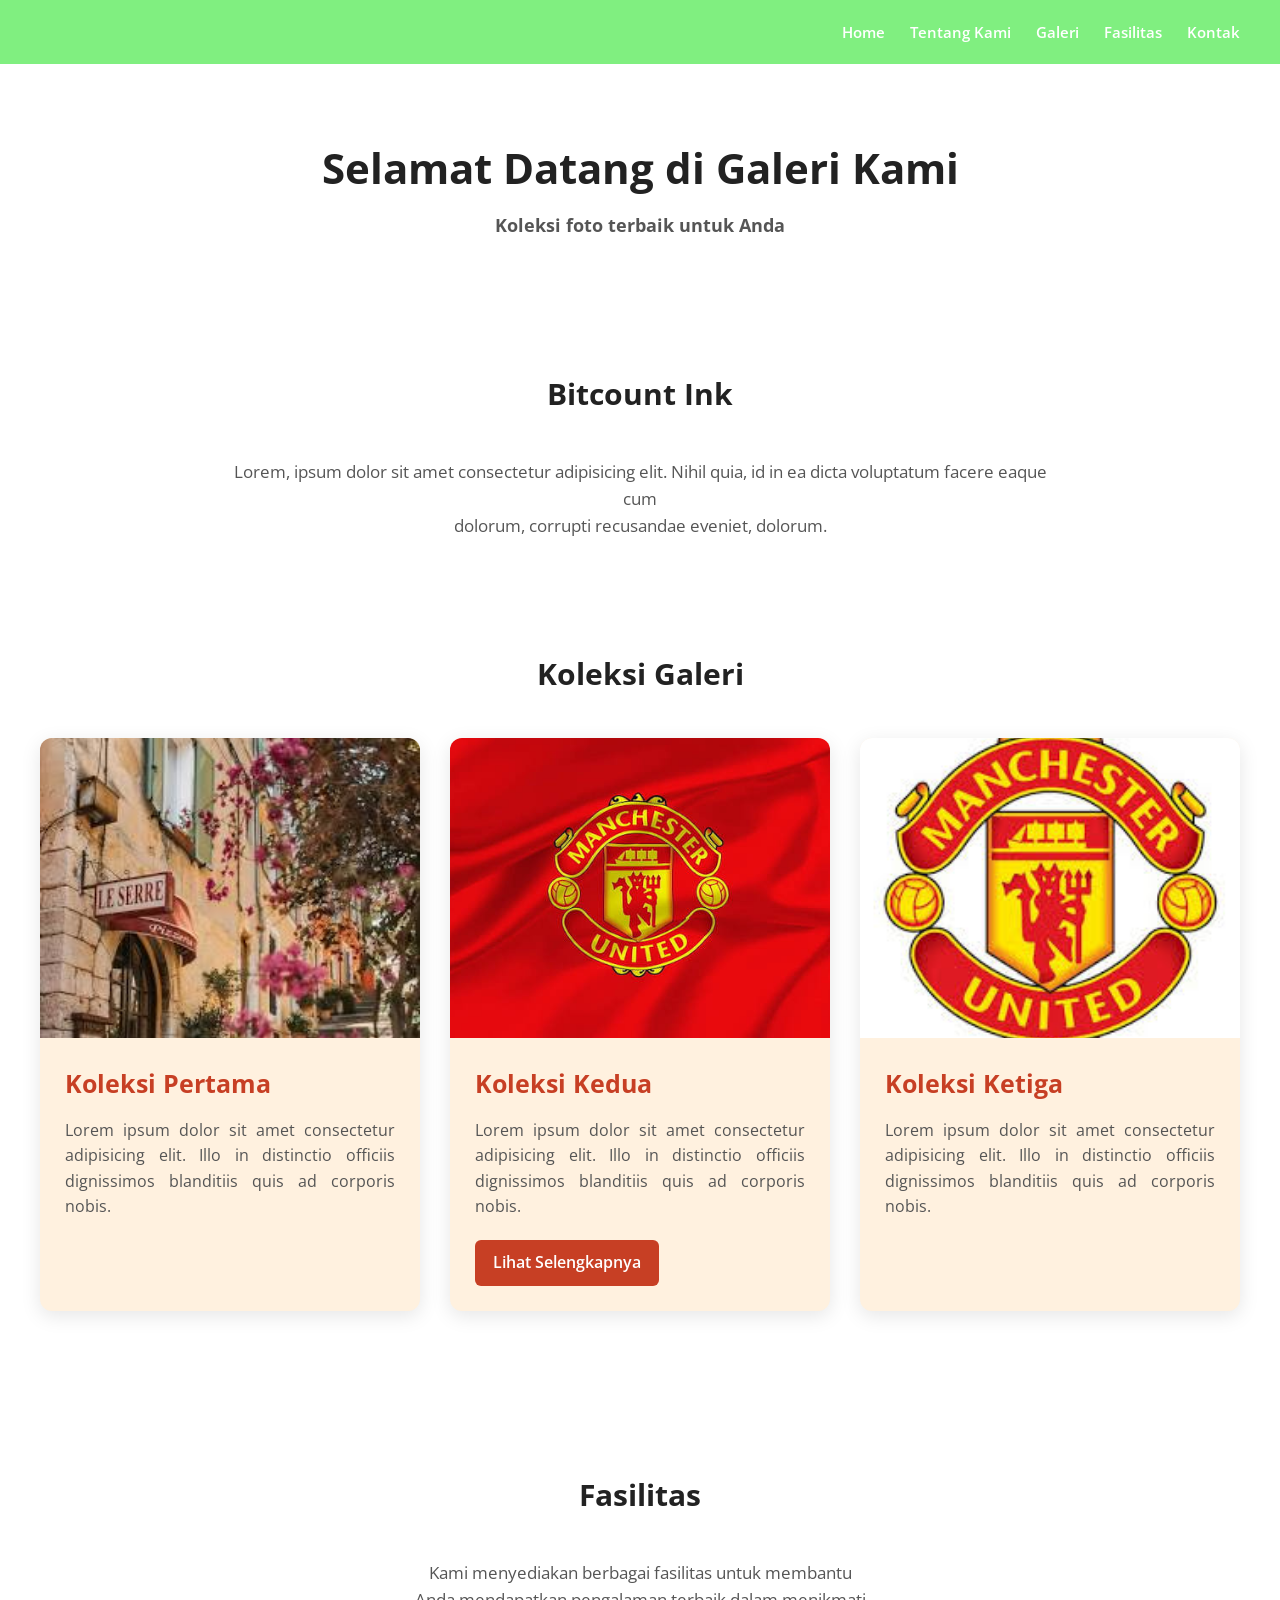
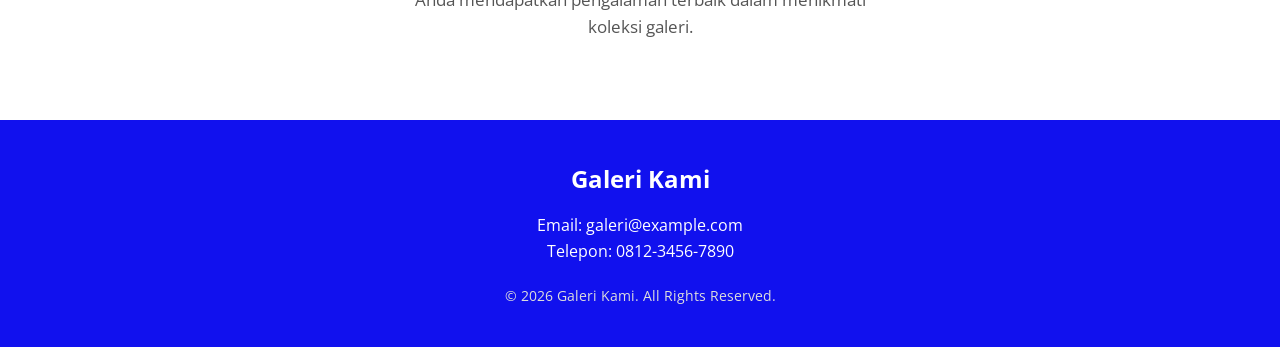
<file: index.html>
<!DOCTYPE html>
<html lang="en">
<head>
    <meta charset="UTF-8">
    <meta name="viewport" content="width=device-width, initial-scale=1.0">
    <title>Galeri Kami</title>
    <link rel="stylesheet" href="style.css">
</head>
<body>

    <!-- HEADER & NAVIGASI -->
    <header class="site-header">
        <nav class="navigation">
            <a href="#home" class="navigation-link">Home</a>
            <a href="#tentang" class="navigation-link">Tentang Kami</a>
            <a href="#galeri" class="navigation-link">Galeri</a>
            <a href="#fasilitas" class="navigation-link">Fasilitas</a>
            <a href="#kontak" class="navigation-link">Kontak</a>
        </nav>
    </header>

    <!-- MAIN CONTENT -->
    <main>

        <!-- HERO / HOME -->
        <section id="home" class="hero-section">
            <h1 class="hero-title">
                Selamat Datang di Galeri Kami
            </h1>
            <p class="hero-description">
                <strong>Koleksi foto terbaik untuk Anda</strong>
            </p>
        </section>

        <!-- TENTANG KAMI -->
        <section id="tentang" class="information-section">
            <h2 class="section-title">
                Bitcount Ink
            </h2>
            <p class="section-description">
                Lorem, ipsum dolor sit amet consectetur adipisicing elit. Nihil quia, id in ea dicta voluptatum facere eaque cum <br> dolorum, corrupti recusandae eveniet, dolorum.
            </p>
        </section>

        <!-- GALERI -->
        <section id="galeri" class="gallery-section">
            <h2 class="section-title">
                Koleksi Galeri
            </h2>

            <div class="gallery-container">

                <!-- ARTICLE 1 -->
                <article class="gallery-card">
                    <img 
                        src="images.jpg" 
                        alt="Koleksi foto galeri pertama"
                        class="gallery-image"
                    >
                    <div class="card-content">
                        <h3 class="card-title">
                            Koleksi Pertama
                        </h3>
                        <p class="card-description">
                            Lorem ipsum dolor sit amet consectetur 
                            adipisicing elit. Illo in distinctio 
                            officiis dignissimos blanditiis quis ad 
                            corporis nobis.
                        </p>
                    </div>
                </article>

                <!-- ARTICLE 2 -->
                <article class="gallery-card">
                    <img 
                        src="poto2.jpg" 
                        alt="Koleksi foto galeri kedua"
                        class="gallery-image"
                    >
                    <div class="card-content">
                        <h3 class="card-title">
                            Koleksi Kedua
                        </h3>
                        <p class="card-description">
                            Lorem ipsum dolor sit amet consectetur 
                            adipisicing elit. Illo in distinctio 
                            officiis dignissimos blanditiis quis ad 
                            corporis nobis.
                        </p>
                        <a href="#fasilitas" class="card-link">
                            Lihat Selengkapnya
                        </a>
                    </div>
                </article>

                <!-- ARTICLE 3 -->
                <article class="gallery-card">
                    <img 
                        src="poto.jpg" 
                        alt="Koleksi foto galeri ketiga"
                        class="gallery-image"
                    >
                    <div class="card-content">
                        <h3 class="card-title">
                            Koleksi Ketiga
                        </h3>
                        <p class="card-description">
                            Lorem ipsum dolor sit amet consectetur 
                            adipisicing elit. Illo in distinctio 
                            officiis dignissimos blanditiis quis ad 
                            corporis nobis.
                        </p>
                    </div>
                </article>

            </div>
        </section>

        <!-- FASILITAS -->
        <section id="fasilitas" class="information-section">
            <h2 class="section-title">
                Fasilitas
            </h2>
            <p class="section-description">
                Kami menyediakan berbagai fasilitas untuk membantu <br>
                Anda mendapatkan pengalaman terbaik dalam menikmati <br>
                koleksi galeri.
            </p>
        </section>

    </main>

    <!-- FOOTER / KONTAK -->
    <footer id="kontak" class="site-footer">
        <div class="footer-content">
            <h2 class="footer-title">
                Galeri Kami
            </h2>
            <p>
                Email: galeri@example.com
            </p>
            <p>
                Telepon: 0812-3456-7890
            </p>
            <p class="copyright">
                &copy; 2026 Galeri Kami. All Rights Reserved.
            </p>
        </div>
    </footer>

</body>
</html>
</file>
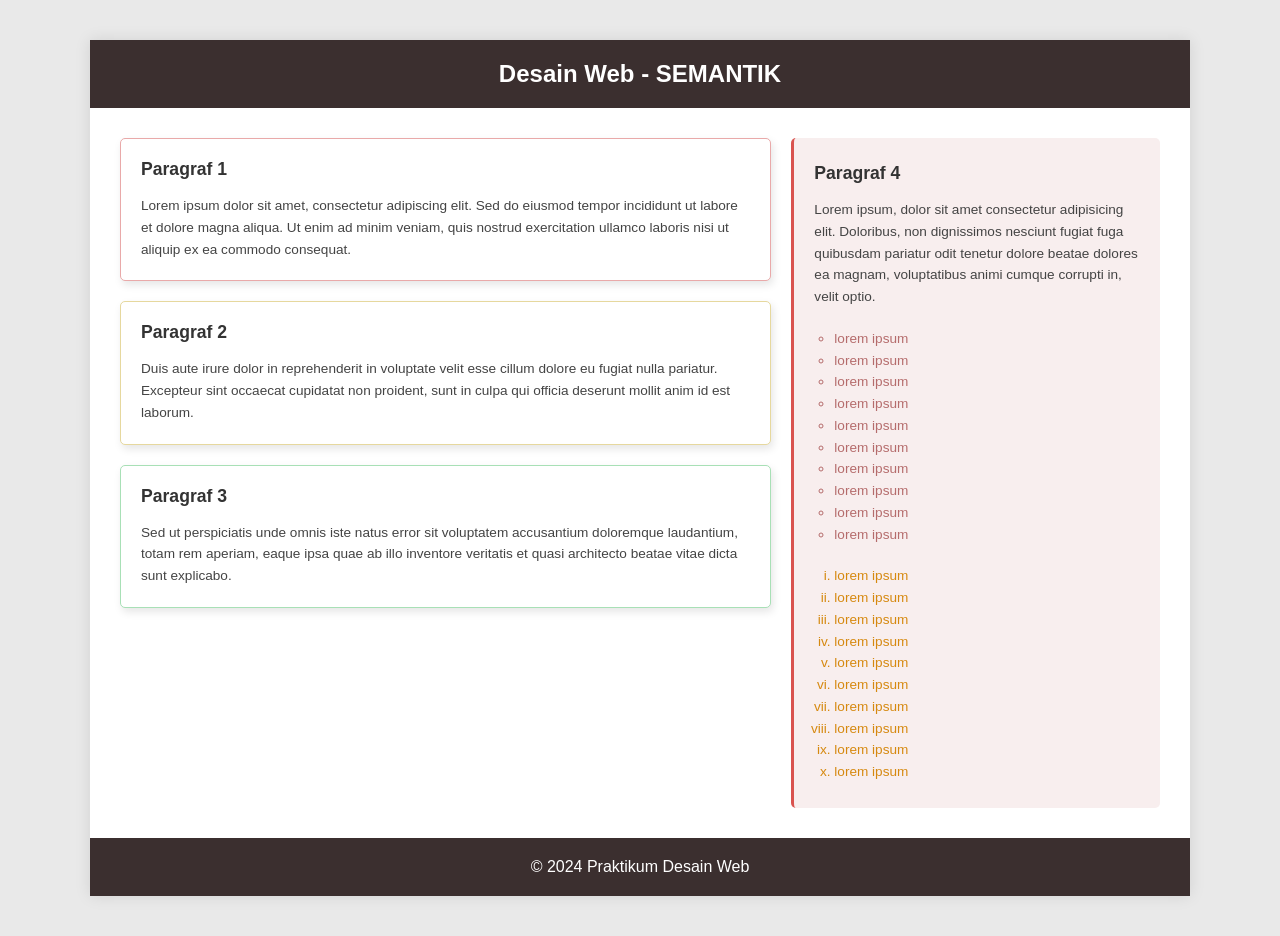
<file: index2.html>
<!DOCTYPE html>
<html lang="id">
<head>
    <meta charset="UTF-8">
    <meta name="viewport" content="width=device-width, initial-scale=1.0">
    <title>Desain Web - SEMANTIK</title>
    <!-- Menghubungkan ke file CSS -->
    <link rel="stylesheet" href="style2.css">
</head>
<body>

    <div class="wrapper">
        
        <!-- HEADER SEMANTIK -->
        <header>
            <h2>Desain Web - SEMANTIK</h2>
        </header>

        <!-- KONTEN UTAMA -->
        <main>
            
            <!-- SECTION KIRI -->
            <section class="content-section">
                
                <article class="card card-red">
                    <h2>Paragraf 1</h2>
                    <p>Lorem ipsum dolor sit amet, consectetur adipiscing elit. Sed do eiusmod tempor incididunt ut labore et dolore magna aliqua. Ut enim ad minim veniam, quis nostrud exercitation ullamco laboris nisi ut aliquip ex ea commodo consequat.</p>
                </article>

                <article class="card card-yellow">
                    <h2>Paragraf 2</h2>
                    <p>Duis aute irure dolor in reprehenderit in voluptate velit esse cillum dolore eu fugiat nulla pariatur. Excepteur sint occaecat cupidatat non proident, sunt in culpa qui officia deserunt mollit anim id est laborum.</p>
                </article>

                <article class="card card-green">
                    <h2>Paragraf 3</h2>
                    <p>Sed ut perspiciatis unde omnis iste natus error sit voluptatem accusantium doloremque laudantium, totam rem aperiam, eaque ipsa quae ab illo inventore veritatis et quasi architecto beatae vitae dicta sunt explicabo.</p>
                </article>

            </section>

            <!-- ASIDE / SIDEBAR KANAN -->
            <aside>
                <h2>Paragraf 4</h2>
                <p>Lorem ipsum, dolor sit amet consectetur adipisicing elit. Doloribus, non dignissimos nesciunt fugiat fuga quibusdam pariatur odit tenetur dolore beatae dolores ea magnam, voluptatibus animi cumque corrupti in, velit optio.</p>

                <ul>
                    <li>lorem ipsum</li>
                    <li>lorem ipsum</li>
                    <li>lorem ipsum</li>
                    <li>lorem ipsum</li>
                    <li>lorem ipsum</li>
                    <li>lorem ipsum</li>
                    <li>lorem ipsum</li>
                    <li>lorem ipsum</li>
                    <li>lorem ipsum</li>
                    <li>lorem ipsum</li>
                </ul>

                <ol>
                    <li>lorem ipsum</li>
                    <li>lorem ipsum</li>
                    <li>lorem ipsum</li>
                    <li>lorem ipsum</li>
                    <li>lorem ipsum</li>
                    <li>lorem ipsum</li>
                    <li>lorem ipsum</li>
                    <li>lorem ipsum</li>
                    <li>lorem ipsum</li>
                    <li>lorem ipsum</li>
                </ol>
            </aside>

        </main>

        <!-- FOOTER SEMANTIK -->
        <footer>
            <p>&copy; 2024 Praktikum Desain Web</p>
        </footer>

    </div>

</body>
</html>
</file>
<file: style.css>
/* ================================
   GOOGLE FONT
================================ */

@import url('https://fonts.googleapis.com/css2?family=Open+Sans:wght@400;500;600;700&display=swap');


/* ================================
   RESET
================================ */

* {
    margin: 0;
    padding: 0;
    box-sizing: border-box;
}


/* ================================
   BODY
================================ */

body {
    font-family: "Open Sans", sans-serif;
    background-color: #ffffff;
    color: #222222;
    line-height: 1.6;
}


/* ================================
   HEADER
================================ */

.site-header {
    background-color: #80ef80;
    padding: 20px 40px;

    position: sticky;
    top: 0;
    z-index: 1000;
}


/* ================================
   NAVIGATION
================================ */

.navigation {
    display: flex;
    justify-content: flex-end;
    align-items: center;
    gap: 25px;
}

.navigation-link {
    color: white;
    text-decoration: none;
    font-size: 15px;
    font-weight: 600;

    transition: 0.3s;
}

.navigation-link:hover {
    color: #ffd166;
}


/* ================================
   HERO
================================ */

.hero-section {
    text-align: center;
    padding: 70px 20px 50px;
}

.hero-title {
    font-size: 42px;
    margin-bottom: 10px;
}

.hero-description {
    font-size: 18px;
    color: #555555;
}


/* ================================
   GALLERY
================================ */

.gallery-section {
    padding: 30px 40px 80px;
}

.section-title {
    text-align: center;
    font-size: 30px;
    margin-bottom: 40px;
}


/* ================================
   GALLERY CONTAINER
================================ */

.gallery-container {
    max-width: 1300px;
    margin: 0 auto;

    display: flex;
    justify-content: center;
    gap: 30px;

    flex-wrap: wrap;
}


/* ================================
   GALLERY CARD
================================ */

.gallery-card {
    width: 380px;
    background-color: #fff1df;

    border-radius: 12px;
    overflow: hidden;

    box-shadow: 0 5px 20px rgba(0, 0, 0, 0.1);

    transition: transform 0.3s ease,
                box-shadow 0.3s ease;

    animation: fade-in linear;
    animation-timeline: view();
    animation-range: entry 0% cover 30%;
}

.gallery-card:hover {
    transform: translateY(-10px);

    box-shadow: 0 10px 30px rgba(0, 0, 0, 0.15);
}


/* ================================
   IMAGE
================================ */

.gallery-image {
    width: 100%;
    height: 300px;

    object-fit: cover;
    display: block;
}


/* ================================
   CARD CONTENT
================================ */

.card-content {
    padding: 25px;
}

.card-title {
    color: #c73f24;
    font-size: 25px;
    margin-bottom: 15px;
}

.card-description {
    color: #555555;
    text-align: justify;
    margin-bottom: 20px;
}


/* ================================
   CARD LINK
================================ */

.card-link {
    display: inline-block;

    color: #ffffff;
    background-color: #c73f24;

    padding: 10px 18px;

    border-radius: 6px;

    text-decoration: none;
    font-weight: 600;

    transition: 0.3s;
}

.card-link:hover {
    background-color: #8f2d1a;
}


/* ================================
   INFORMATION SECTION
================================ */

.information-section {
    max-width: 900px;
    margin: 0 auto;
    padding: 80px 30px;

    text-align: center;
}

.section-description {
    color: #555555;
    font-size: 17px;
}


/* ================================
   FOOTER
================================ */

.site-footer {
    background-color: #1111ee;
    color: white;

    text-align: center;

    padding: 40px 20px;
}

.footer-title {
    margin-bottom: 15px;
}

.copyright {
    margin-top: 20px;
    font-size: 14px;
    color: #dddddd;
}


/* ================================
   ANIMATION
================================ */

@keyframes fade-in {

    from {
        opacity: 0;
        transform: translateY(50px);
    }

    to {
        opacity: 1;
        transform: translateY(0);
    }

}


/* ================================
   RESPONSIVE
================================ */

@media (max-width: 768px) {

    .navigation {
        justify-content: center;
        flex-wrap: wrap;
    }

    .hero-title {
        font-size: 32px;
    }

    .gallery-section {
        padding-left: 20px;
        padding-right: 20px;
    }

    .gallery-card {
        width: 100%;
        max-width: 400px;
    }

}
</file>
<file: style2.css>
/* CSS Reset Dasar */
* {
    box-sizing: border-box;
    margin: 0;
    padding: 0;
}

body {
    font-family: Arial, sans-serif;
    background-color: #e9e9e9; /* Warna abu-abu di luar area putih */
    display: flex;
    justify-content: center;
    padding: 40px 20px;
}

/* Pembungkus utama konten putih */
.wrapper {
    background-color: #ffffff;
    width: 100%;
    max-width: 1100px;
    box-shadow: 0 0 15px rgba(0,0,0,0.1);
}

/* HEADER & FOOTER */
header, footer {
    background-color: #3b2f2f; /* Warna coklat/hitam pekat */
    color: #ffffff;
    text-align: center;
    padding: 20px;
}

/* MAIN CONTENT (Layout 2 Kolom) */
main {
    display: flex;
    gap: 20px;
    padding: 30px;
}

/* Bagian Kiri (Paragraf 1, 2, 3) */
.content-section {
    flex: 2; /* Mengambil ruang lebih besar dari aside */
    display: flex;
    flex-direction: column;
    gap: 20px;
}

/* Desain Kartu Artikel */
.card {
    background-color: #ffffff;
    padding: 20px;
    border-radius: 5px;
    box-shadow: 2px 4px 8px rgba(0,0,0,0.1); /* Efek bayangan */
}

/* Warna border sesuai gambar */
.card-red { border: 1px solid #e9a9a9; }
.card-yellow { border: 1px solid #e6d89e; }
.card-green { border: 1px solid #a8e0b6; }

.card h2 {
    font-size: 1.1em;
    margin-bottom: 15px;
    color: #333;
}

.card p {
    font-size: 0.85em;
    line-height: 1.6;
    color: #444;
}

/* Bagian Kanan (Sidebar / Paragraf 4) */
aside {
    flex: 1; /* Mengambil sisa ruang */
    background-color: #f8eeee; /* Warna pink/merah muda pucat */
    padding: 25px 20px;
    border-radius: 5px;
    border-left: 3px solid #d9534f; /* Garis merah di sebelah kiri */
}

aside h2 {
    font-size: 1.1em;
    margin-bottom: 15px;
    color: #333;
}

aside p {
    font-size: 0.85em;
    line-height: 1.6;
    color: #444;
    margin-bottom: 20px;
}

/* List dengan bullet lingkaran kosong (merah) */
aside ul {
    list-style-type: circle;
    margin-left: 20px;
    margin-bottom: 20px;
    color: #b56c6c;
    font-size: 0.85em;
    line-height: 1.6;
}

/* List dengan angka romawi (oranye) */
aside ol {
    list-style-type: lower-roman;
    margin-left: 20px;
    color: #d68910;
    font-size: 0.85em;
    line-height: 1.6;
}
</file>
